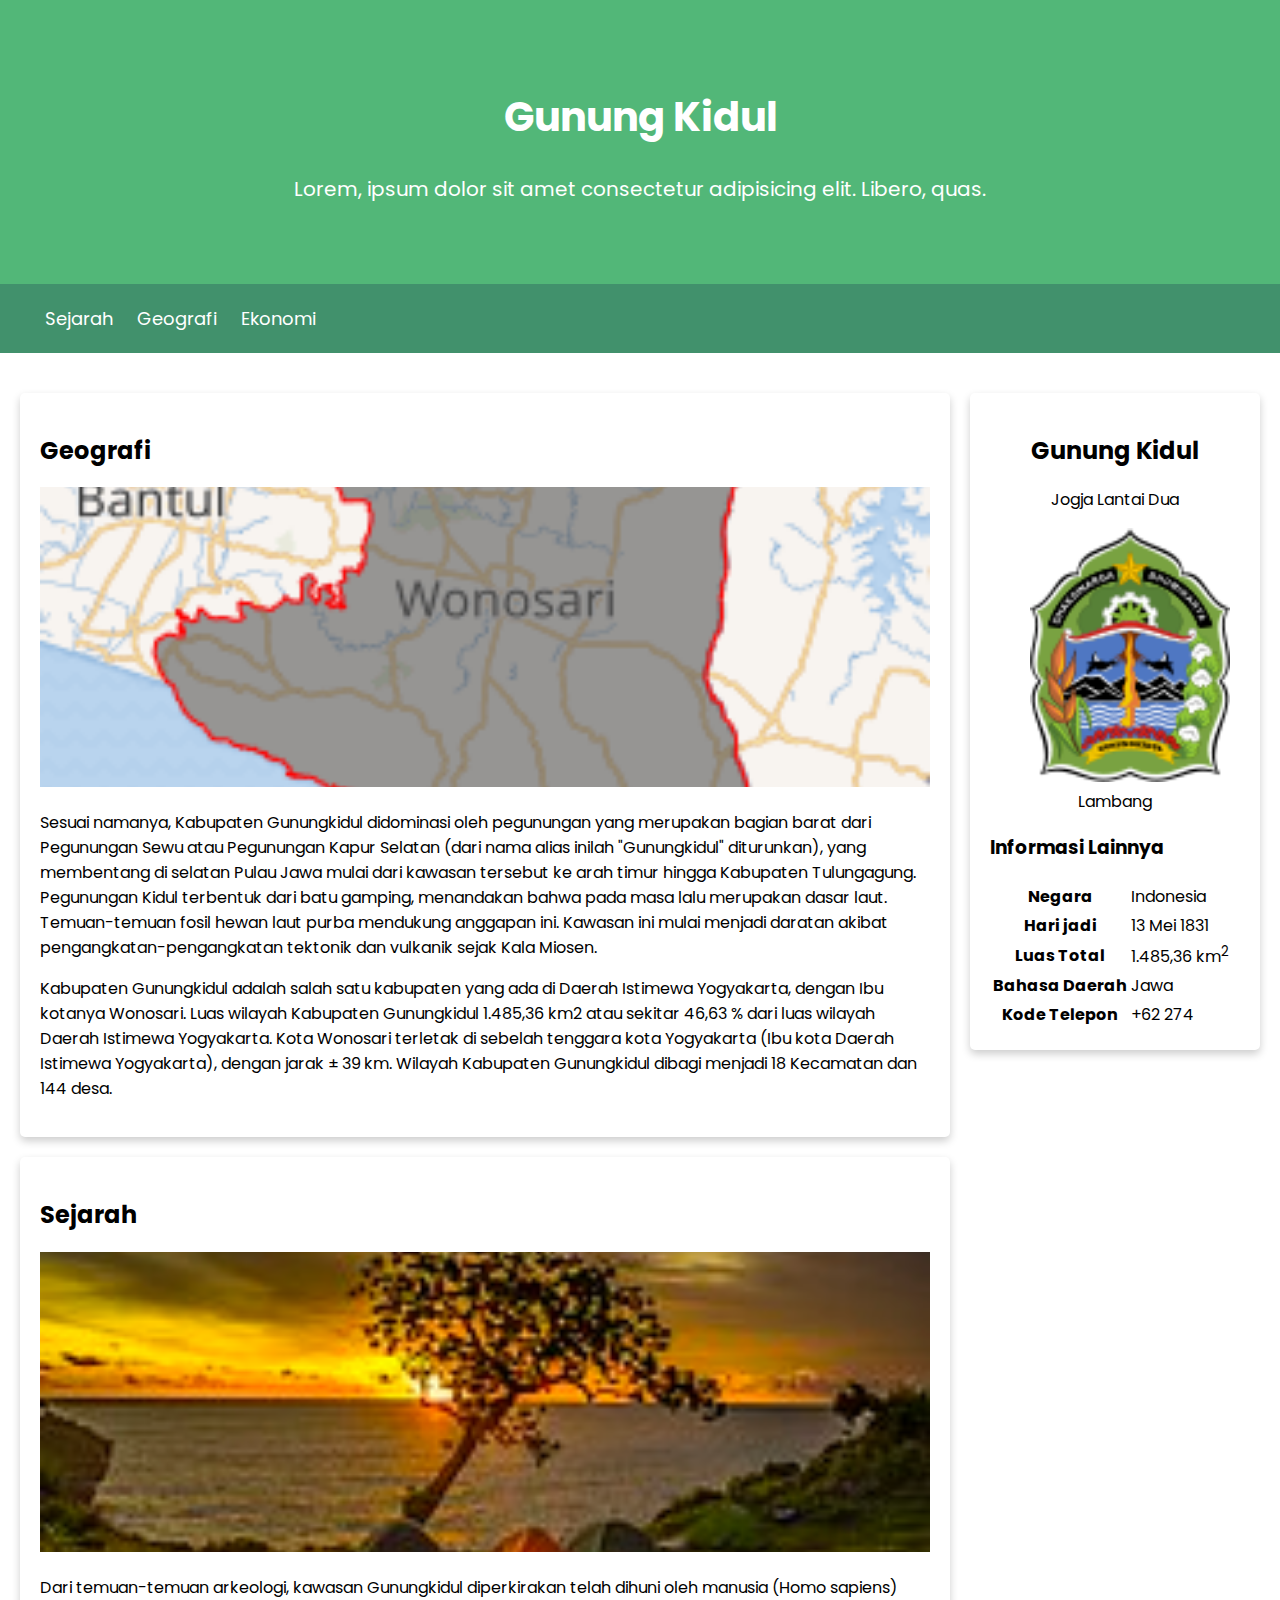
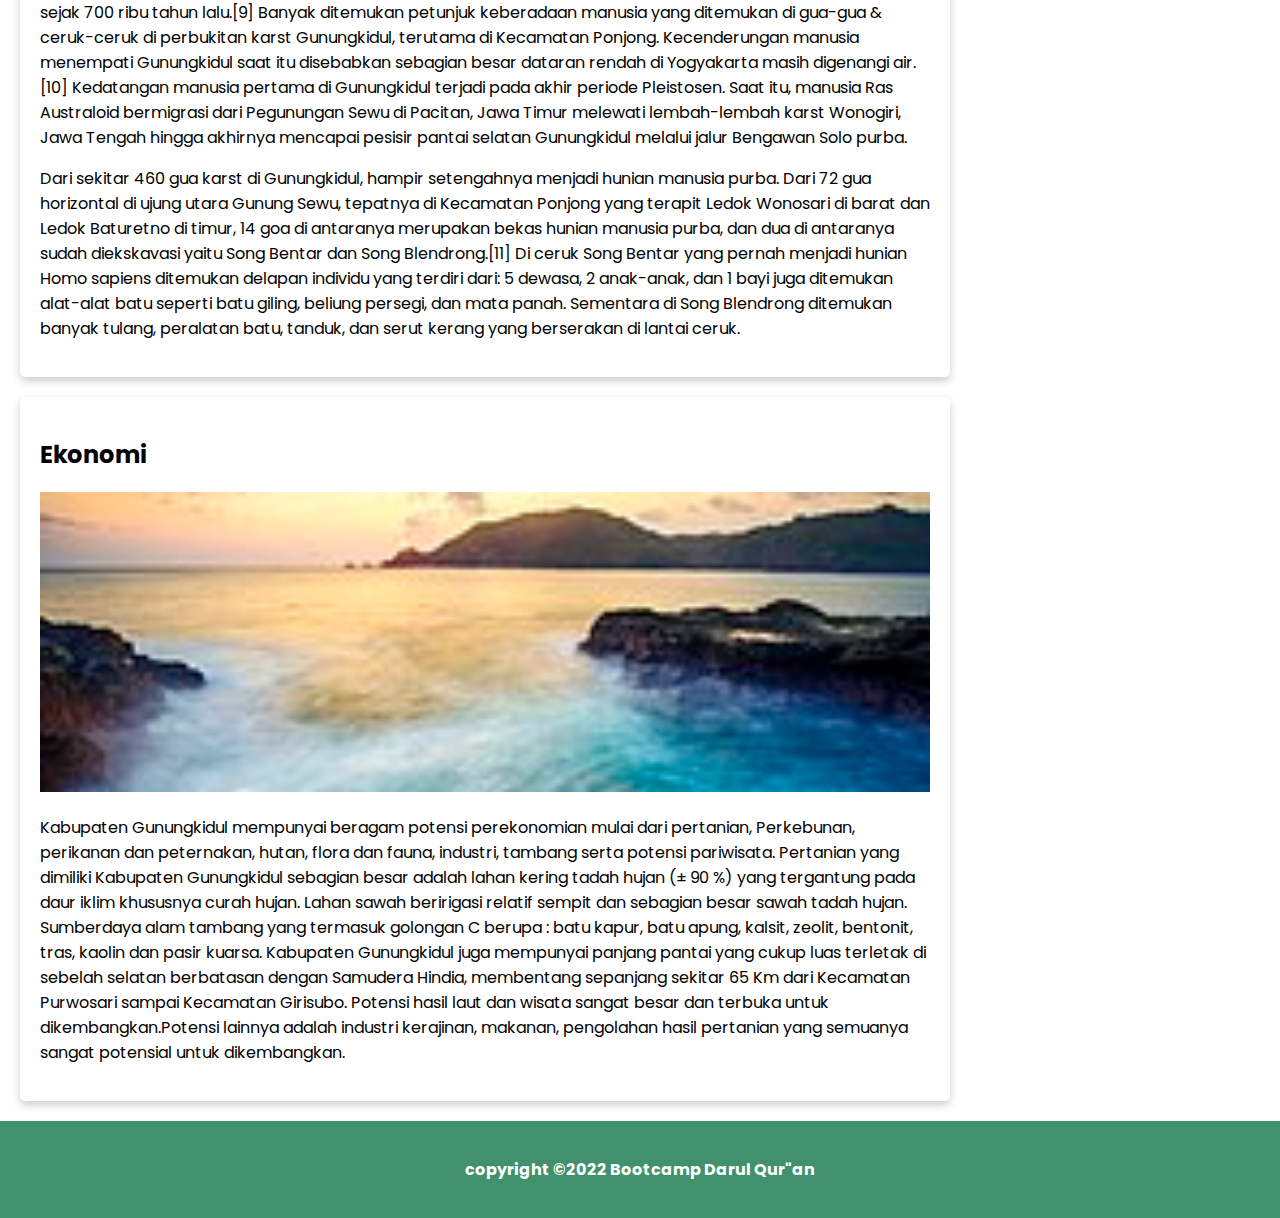
<file: index.html>
<!DOCTYPE html>
<html lang="en">
<head>
    <meta charset="UTF-8">
    <meta http-equiv="X-UA-Compatible" content="IE=edge">
    <meta name="viewport" content="width=device-width, initial-scale=1.0">
    <link rel="stylesheet" href="style.css">
    <title>Belajar Web Dasar</title>
</head>
<body>
    <header>
        <div class="hero">
            <h1>Gunung Kidul</h1>
            <p>Lorem, ipsum dolor sit amet consectetur adipisicing elit. Libero, quas.</p>
        </div>

        <nav>
            <ul>
                <li><a href="">Sejarah</a></li>
                <li><a href="">Geografi</a></li>
                <li><a href="">Ekonomi</a></li>
            </ul>
        </nav>
    </header>
   <main>
    <div id="content">
        <article id="geografi" class="card">
          <h2>Geografi</h2>
          <img src="img/geografi.png" class="featured-image" alt="sejarah" />
          <p>
            Sesuai namanya, Kabupaten Gunungkidul didominasi oleh pegunungan yang merupakan bagian barat dari Pegunungan Sewu atau Pegunungan Kapur Selatan (dari nama alias inilah "Gunungkidul" diturunkan), yang membentang di selatan Pulau
            Jawa mulai dari kawasan tersebut ke arah timur hingga Kabupaten Tulungagung. Pegunungan Kidul terbentuk dari batu gamping, menandakan bahwa pada masa lalu merupakan dasar laut. Temuan-temuan fosil hewan laut purba mendukung
            anggapan ini. Kawasan ini mulai menjadi daratan akibat pengangkatan-pengangkatan tektonik dan vulkanik sejak Kala Miosen.
          </p>
 
          <p>
            Kabupaten Gunungkidul adalah salah satu kabupaten yang ada di Daerah Istimewa Yogyakarta, dengan Ibu kotanya Wonosari. Luas wilayah Kabupaten Gunungkidul 1.485,36 km2 atau sekitar 46,63 % dari luas wilayah Daerah Istimewa
            Yogyakarta. Kota Wonosari terletak di sebelah tenggara kota Yogyakarta (Ibu kota Daerah Istimewa Yogyakarta), dengan jarak ± 39 km. Wilayah Kabupaten Gunungkidul dibagi menjadi 18 Kecamatan dan 144 desa.
          </p>
        </article>
        <article id="sejarah" class="card">
          <h2>Sejarah</h2>
          <img src="img/sejarah.jpg" class="featured-image" alt="sejarah" />
          <p>
            Dari temuan-temuan arkeologi, kawasan Gunungkidul diperkirakan telah dihuni oleh manusia (Homo sapiens) sejak 700 ribu tahun lalu.[9] Banyak ditemukan petunjuk keberadaan manusia yang ditemukan di gua-gua & ceruk-ceruk di
            perbukitan karst Gunungkidul, terutama di Kecamatan Ponjong. Kecenderungan manusia menempati Gunungkidul saat itu disebabkan sebagian besar dataran rendah di Yogyakarta masih digenangi air.[10] Kedatangan manusia pertama di
            Gunungkidul terjadi pada akhir periode Pleistosen. Saat itu, manusia Ras Australoid bermigrasi dari Pegunungan Sewu di Pacitan, Jawa Timur melewati lembah-lembah karst Wonogiri, Jawa Tengah hingga akhirnya mencapai pesisir
            pantai selatan Gunungkidul melalui jalur Bengawan Solo purba.
          </p>
 
          <p>
            Dari sekitar 460 gua karst di Gunungkidul, hampir setengahnya menjadi hunian manusia purba. Dari 72 gua horizontal di ujung utara Gunung Sewu, tepatnya di Kecamatan Ponjong yang terapit Ledok Wonosari di barat dan Ledok
            Baturetno di timur, 14 goa di antaranya merupakan bekas hunian manusia purba, dan dua di antaranya sudah diekskavasi yaitu Song Bentar dan Song Blendrong.[11] Di ceruk Song Bentar yang pernah menjadi hunian Homo sapiens
            ditemukan delapan individu yang terdiri dari: 5 dewasa, 2 anak-anak, dan 1 bayi juga ditemukan alat-alat batu seperti batu giling, beliung persegi, dan mata panah. Sementara di Song Blendrong ditemukan banyak tulang, peralatan
            batu, tanduk, dan serut kerang yang berserakan di lantai ceruk.
          </p>
        </article>
        <article id="ekonomi" class="card">
          <h2>Ekonomi</h2>
          <img src="img/ekonomi.jpg" class="featured-image" alt="sejarah" />
          <p>
            Kabupaten Gunungkidul mempunyai beragam potensi perekonomian mulai dari pertanian, Perkebunan, perikanan dan peternakan, hutan, flora dan fauna, industri, tambang serta potensi pariwisata. Pertanian yang dimiliki Kabupaten
            Gunungkidul sebagian besar adalah lahan kering tadah hujan (± 90 %) yang tergantung pada daur iklim khususnya curah hujan. Lahan sawah beririgasi relatif sempit dan sebagian besar sawah tadah hujan. Sumberdaya alam tambang yang
            termasuk golongan C berupa : batu kapur, batu apung, kalsit, zeolit, bentonit, tras, kaolin dan pasir kuarsa. Kabupaten Gunungkidul juga mempunyai panjang pantai yang cukup luas terletak di sebelah selatan berbatasan dengan
            Samudera Hindia, membentang sepanjang sekitar 65 Km dari Kecamatan Purwosari sampai Kecamatan Girisubo. Potensi hasil laut dan wisata sangat besar dan terbuka untuk dikembangkan.Potensi lainnya adalah industri kerajinan,
            makanan, pengolahan hasil pertanian yang semuanya sangat potensial untuk dikembangkan.
          </p>
        </article>
      </div>
      <aside>
        <article class="profile card">
          <header>
            <h2>Gunung Kidul</h2>
            <p>Jogja Lantai Dua</p>
            <figure>
              <img src="img/lambang.png" />
              <figcaption>Lambang</figcaption>
            </figure>
          </header>
          <section>
            <h3>Informasi Lainnya</h3>
            <table>
              <tr>
                <th>Negara</th>
                <td>Indonesia</td>
              </tr>
              <tr>
                <th>Hari jadi</th>
                <td>13 Mei 1831</td>
              </tr>
              <tr>
                <th>Luas Total</th>
                <td>1.485,36 km<sup>2</sup></td>
              </tr>
              <tr>
                <th>Bahasa Daerah</th>
                <td>Jawa</td>
              </tr>
              <tr>
                <th>Kode Telepon</th>
                <td>+62 274</td>
              </tr>
            </table>
          </section>
        </article>

          </aside>
   </main>
   <footer>
    <p>copyright &#169;2022 Bootcamp Darul Qur"an</p>
  </footer>
</body>
</html>
</file>
<file: style.css>
@import url('https://fonts.googleapis.com/css2?family=Poppins:wght@300;400;500;600;700&display=swap');
*{
    box-sizing: border-box;
}
body{
    padding: 0;
    margin: 0;
    font-family: 'Poppins', sans-serif;
}
header{
    display: inline;
}
.hero{
    font-size: 20px;
    padding: 60px;
    background-color: #52b778;
    text-align: center;
    color: #fff;
}
nav{
    background-color: #41916c;
    padding: 5px;
    position: sticky;
    top: 0;
}
nav ul li{
    display: inline;
    list-style-type: none;
    margin-right: 20px;
}
nav ul li a{
    text-decoration: none;
    color: #fff;
    font-size: 18px;
    font-weight: 400;
}
nav ul li a:hover{
    font-weight: bold;
}
.card{
    box-shadow: 0 4px 8px 0 rgba(0, 0, 0, 0.2);
    padding: 20px;
    border-radius: 5px;
    margin-top: 20px;
}
#content{
    float: left;
    width: 75%;
}
.featured-image{
    width: 100%;
    max-height: 300px;
    object-fit: cover;
    object-position: center;
}
aside{
    float: right;
    width: 25%;
    padding-left: 20px;
}
.profile header{
    text-align: center;
}
.profile img{
    width: 200px;
}
main{
    padding: 20px;
    overflow: auto;
}footer{
    padding: 20px;
    color: #fff;
    background-color: #40916c;
    text-align: center;
    font-weight: bold;
}
</file>
